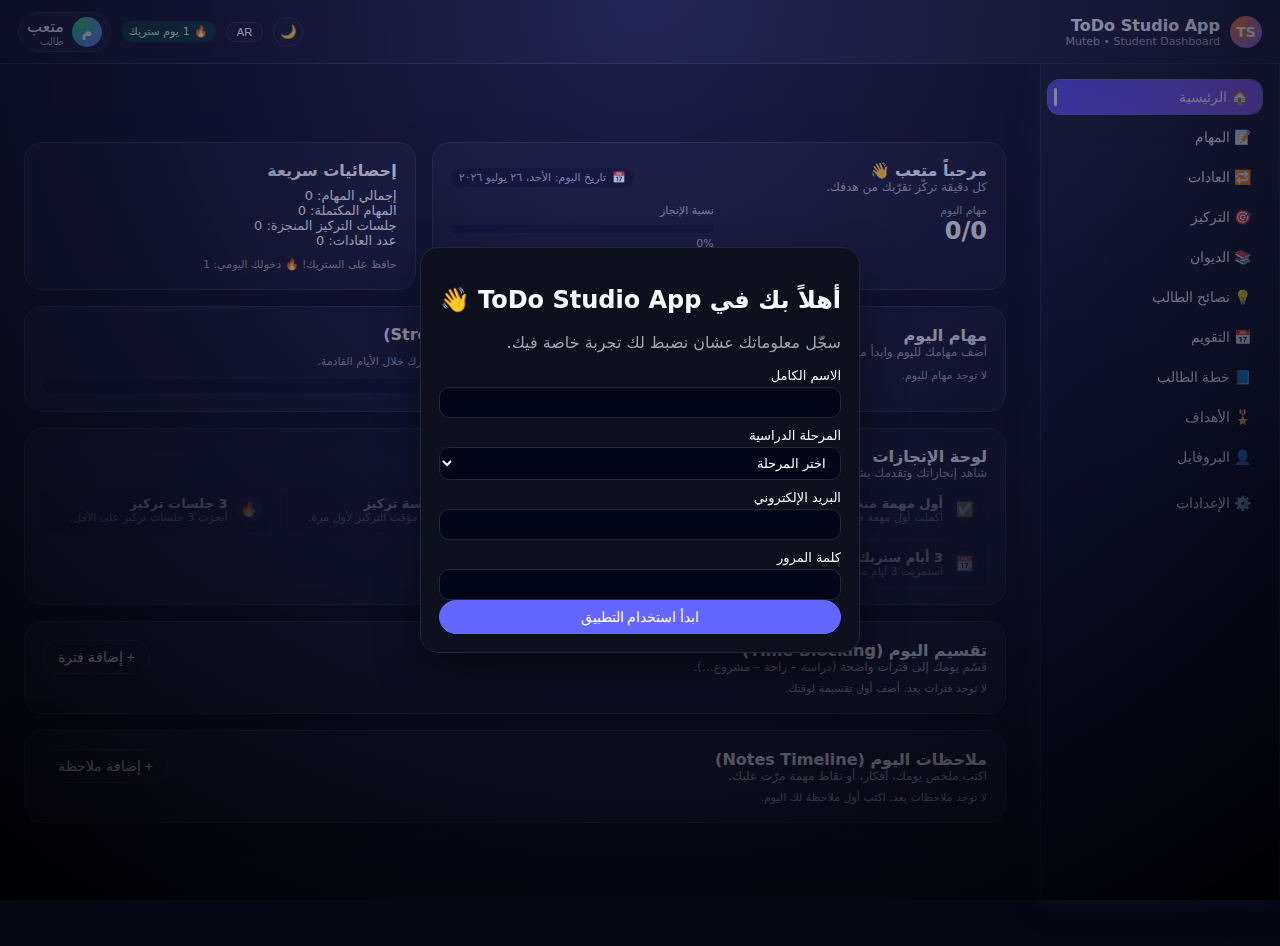
<file: index.html>
<!DOCTYPE html>
<html lang='AR' dir="rtl">
<head>
  <meta charset="UTF-8" />
  <meta name="viewport" content="width=device-width, initial-scale=1.0" />
  <title>ToDo Studio App</title>
  <link rel="stylesheet" href="style.css" />
</head>
<body>


  <!-- شريط اقتباس اليوم -->
<div class="daily-quote-bar">
  <div class="daily-quote-label">اقتباس اليوم</div>
  <div class="daily-quote-text" id="daily-quote-text">...</div>
</div>
 

  <!-- شاشة التسجيل الإلزامية لأول مرة -->
  <div id="auth-overlay" class="overlay hidden">
    <form id="auth-form" class="card auth-card">
      <h2>أهلاً بك في ToDo Studio App 👋</h2>
      <p class="muted">سجّل معلوماتك عشان نضبط لك تجربة خاصة فيك.</p>

      <label>
        الاسم الكامل
        <input type="text" id="auth-name" required />
      </label>

      <label>
        المرحلة الدراسية
        <select id="auth-stage" required>
          <option value="">اختر المرحلة</option>
          <option value="highschool">ثانوي</option>
          <option value="university">جامعة</option>
          <option value="other">أخرى</option>
        </select>
      </label>

      <label id="auth-major-wrapper" class="hidden">
        التخصص (لطلاب الجامعة)
        <input type="text" id="auth-major" placeholder="مثال: علوم حاسب" />
      </label>

      <label>
        البريد الإلكتروني
        <input type="email" id="auth-email" required />
      </label>

      <label>
        كلمة المرور
        <input type="password" id="auth-password" required minlength="4" />
      </label>

      <button type="submit" class="btn primary full">ابدأ استخدام التطبيق</button>
    </form>
  </div>

  <!-- Snackbar -->
  <div id="snackbar" class="snackbar"></div>

  <!-- مودال عام للمهام / العادات / غيرها -->
  <div id="modal-backdrop" class="modal-backdrop hidden">
    <div id="app-modal" class="modal card">
      <div class="modal-header">
        <h3 id="modal-title"></h3>
        <button id="modal-close" class="icon-btn">&times;</button>
      </div>
      <div id="modal-body"></div>
    </div>
  </div>

  <!-- الشريط العلوي -->
  <header class="topbar">
    <div class="topbar-right">
      <div class="app-logo">TS</div>
      <div class="app-title">
        <div class="title">ToDo Studio App</div>
        <div class="subtitle">Muteb • Student Dashboard</div>
      </div>
    </div>

    <div class="topbar-right">
      <button id="theme-toggle" class="icon-btn" title="تغيير الثيم">🌙</button>
      <button id="lang-toggle" class="pill small">AR</button>
      <div class="streak-pill">
        🔥 <span id="streak-count">0</span> يوم ستريك
      </div>
      <div class="user-chip" id="topbar-user">
        <div class="avatar-circle" id="user-avatar-circle">M</div>
        <div class="user-info">
          <div id="user-name-label">متعب</div>
          <div id="user-stage-label" class="muted tiny">طالب</div>
        </div>
      </div>
    </div>
  </header>

  <!-- القائمة الجانبية -->
  <aside class="sidebar">
    <nav>
      <button class="nav-item active" data-view="dashboard">🏠 الرئيسية</button>
      <button class="nav-item" data-view="tasks">📝 المهام</button>
      <button class="nav-item" data-view="habits">🔁 العادات</button>
      <button class="nav-item" data-view="focus">🎯 التركيز</button>
      <button class="nav-item" data-view="diwan">📚 الديوان</button>
      <button class="nav-item" data-view="tips">💡 نصائح الطالب</button>
      <button class="nav-item" data-view="calendar">📅 التقويم</button>
      <button class="nav-item" data-view="study">📘 خطة الطالب</button>
      <button class="nav-item" data-view="goals">🎖️ الأهداف</button>
      <button class="nav-item" data-view="profile">👤 البروفايل</button>
      <button class="nav-item" data-view="settings">⚙️ الإعدادات</button>
      
    </nav>
  </aside>


  
  <!-- المحتوى الأساسي -->
  <main id="content" class="content"></main>

  <!-- زر الإضافة العائم -->
  <button id="fab-btn" class="fab">+</button>

  <script src="app.js"></script>
</body>
</html>
</file>
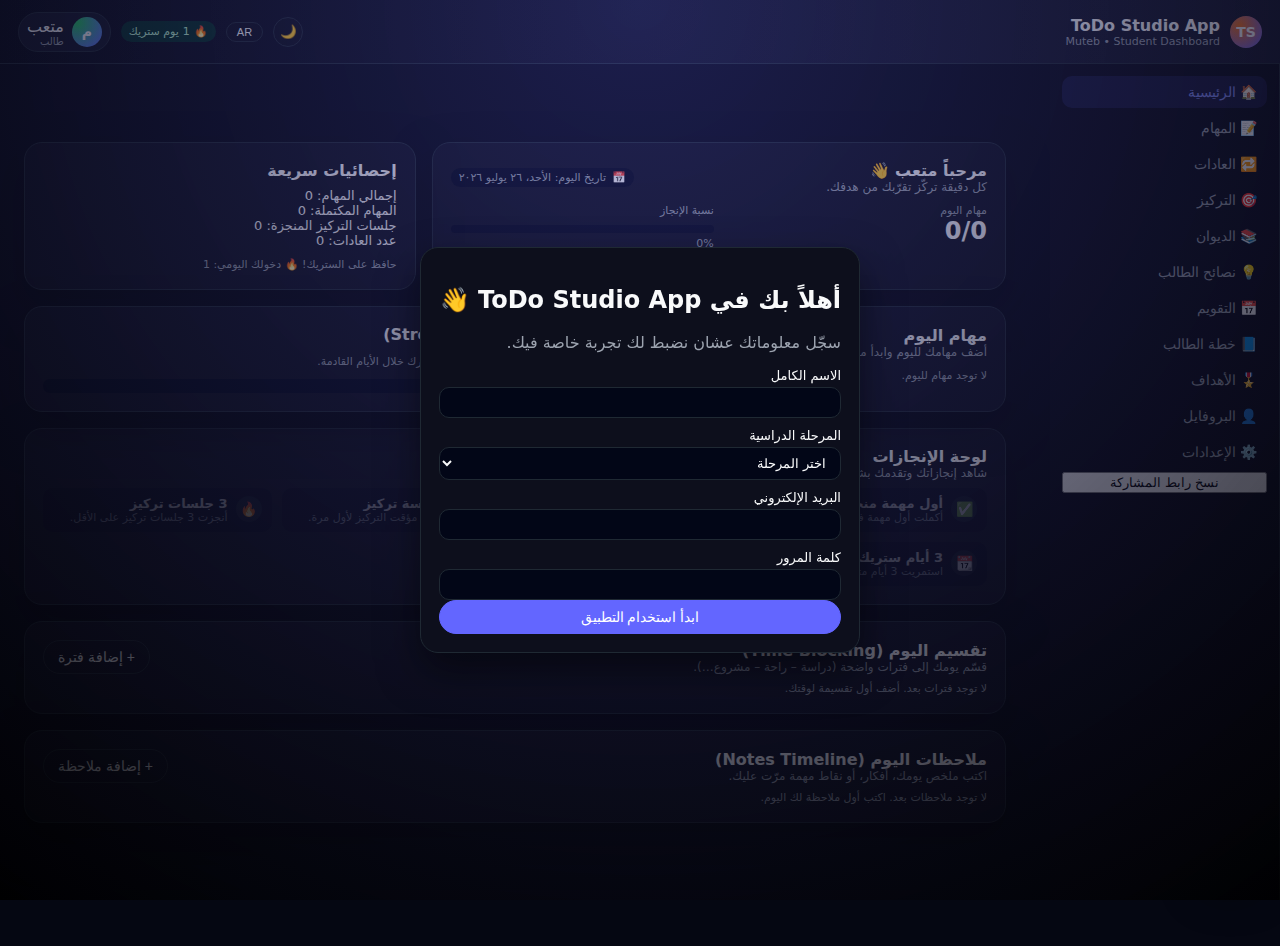
<file: ToDO Studio/index.html>
<!DOCTYPE html>
<html lang='AR' dir="rtl">
<head>
  <meta charset="UTF-8" />
  <meta name="viewport" content="width=device-width, initial-scale=1.0" />
  <title>ToDo Studio App</title>
  <link rel="stylesheet" href="style.css" />
</head>
<body>


  <!-- شريط اقتباس اليوم -->
<div class="daily-quote-bar">
  <div class="daily-quote-label">اقتباس اليوم</div>
  <div class="daily-quote-text" id="daily-quote-text">...</div>
</div>
 

  <!-- شاشة التسجيل الإلزامية لأول مرة -->
  <div id="auth-overlay" class="overlay hidden">
    <form id="auth-form" class="card auth-card">
      <h2>أهلاً بك في ToDo Studio App 👋</h2>
      <p class="muted">سجّل معلوماتك عشان نضبط لك تجربة خاصة فيك.</p>

      <label>
        الاسم الكامل
        <input type="text" id="auth-name" required />
      </label>

      <label>
        المرحلة الدراسية
        <select id="auth-stage" required>
          <option value="">اختر المرحلة</option>
          <option value="highschool">ثانوي</option>
          <option value="university">جامعة</option>
          <option value="other">أخرى</option>
        </select>
      </label>

      <label id="auth-major-wrapper" class="hidden">
        التخصص (لطلاب الجامعة)
        <input type="text" id="auth-major" placeholder="مثال: علوم حاسب" />
      </label>

      <label>
        البريد الإلكتروني
        <input type="email" id="auth-email" required />
      </label>

      <label>
        كلمة المرور
        <input type="password" id="auth-password" required minlength="4" />
      </label>

      <button type="submit" class="btn primary full">ابدأ استخدام التطبيق</button>
    </form>
  </div>

  <!-- Snackbar -->
  <div id="snackbar" class="snackbar"></div>

  <!-- مودال عام للمهام / العادات / غيرها -->
  <div id="modal-backdrop" class="modal-backdrop hidden">
    <div id="app-modal" class="modal card">
      <div class="modal-header">
        <h3 id="modal-title"></h3>
        <button id="modal-close" class="icon-btn">&times;</button>
      </div>
      <div id="modal-body"></div>
    </div>
  </div>

  <!-- الشريط العلوي -->
  <header class="topbar">
    <div class="topbar-right">
      <div class="app-logo">TS</div>
      <div class="app-title">
        <div class="title">ToDo Studio App</div>
        <div class="subtitle">Muteb • Student Dashboard</div>
      </div>
    </div>

    <div class="topbar-right">
      <button id="theme-toggle" class="icon-btn" title="تغيير الثيم">🌙</button>
      <button id="lang-toggle" class="pill small">AR</button>
      <div class="streak-pill">
        🔥 <span id="streak-count">0</span> يوم ستريك
      </div>
      <div class="user-chip" id="topbar-user">
        <div class="avatar-circle" id="user-avatar-circle">M</div>
        <div class="user-info">
          <div id="user-name-label">متعب</div>
          <div id="user-stage-label" class="muted tiny">طالب</div>
        </div>
      </div>
    </div>
  </header>

  <!-- القائمة الجانبية -->
  <aside class="sidebar">
    <nav>
      <button class="nav-item active" data-view="dashboard">🏠 الرئيسية</button>
      <button class="nav-item" data-view="tasks">📝 المهام</button>
      <button class="nav-item" data-view="habits">🔁 العادات</button>
      <button class="nav-item" data-view="focus">🎯 التركيز</button>
      <button class="nav-item" data-view="diwan">📚 الديوان</button>
      <button class="nav-item" data-view="tips">💡 نصائح الطالب</button>
      <button class="nav-item" data-view="calendar">📅 التقويم</button>
      <button class="nav-item" data-view="study">📘 خطة الطالب</button>
      <button class="nav-item" data-view="goals">🎖️ الأهداف</button>
      <button class="nav-item" data-view="profile">👤 البروفايل</button>
      <button class="nav-item" data-view="settings">⚙️ الإعدادات</button>
      <button onclick="copyShareLink()">نسخ رابط المشاركة</button>
<div id="share-status"></div>

    </nav>
  </aside>

  <!-- المحتوى الأساسي -->
  <main id="content" class="content"></main>

  <!-- زر الإضافة العائم -->
  <button id="fab-btn" class="fab">+</button>

  <script src="app.js"></script>
</body>
</html>
</file>
<file: style.css>
:root {
  --bg: #050712;
  --bg-elevated: #0d0f1c;
  --bg-elevated-soft: #101322;
  --accent: #6366ff;
  --accent-soft: rgba(99, 102, 255, 0.15);
  --accent-strong: #818cf8;
  --text: #f9fafb;
  --text-muted: #9ca3af;
  --border: #1f2933;
  --danger: #f97373;
  --success: #4ade80;
}

*,
*::before,
*::after {
  box-sizing: border-box;
}

html,
body {
  margin: 0;
  padding: 0;
  font-family: system-ui, -apple-system, BlinkMacSystemFont, "Segoe UI", sans-serif;
  background: var(--bg);
  color: var(--text);
  direction: rtl;
}

body {
  overflow-x: hidden;
}

/* Topbar */

.topbar {
  position: fixed;
  top: 0;
  inset-inline: 0;
  height: 64px;
  background: linear-gradient(90deg, #050712, #151729);
  display: flex;
  align-items: center;
  justify-content: space-between;
  padding-inline: 18px;
  border-bottom: 1px solid var(--border);
  z-index: 20;
}

.topbar-left {
  display: flex;
  align-items: center;
  gap: 10px;
}

.app-logo {
  width: 32px;
  height: 32px;
  border-radius: 999px;
  background: radial-gradient(circle at 30% 30%, #f97316, #6366ff);
  display: flex;
  align-items: center;
  justify-content: center;
  font-size: 14px;
  font-weight: 700;
}

.app-title .title {
  font-size: 16px;
  font-weight: 600;
}

.app-title .subtitle {
  font-size: 11px;
  color: var(--text-muted);
}

.topbar-right {
  display: flex;
  align-items: center;
  gap: 10px;
}

.pill {
  border-radius: 999px;
  border: 1px solid var(--border);
  background: #0b0d18;
  color: var(--text);
  padding: 4px 10px;
  font-size: 12px;
  cursor: pointer;
}

.pill.small {
  font-size: 11px;
  padding: 3px 10px;
}

.streak-pill {
  border-radius: 999px;
  background: #022c22;
  color: #bbf7d0;
  padding: 4px 8px;
  font-size: 11px;
  display: flex;
  align-items: center;
  gap: 4px;
}

.user-chip {
  display: flex;
  align-items: center;
  gap: 8px;
  padding: 4px 8px;
  border-radius: 999px;
  background: var(--bg-elevated-soft);
  border: 1px solid var(--border);
}

.avatar-circle {
  width: 30px;
  height: 30px;
  border-radius: 999px;
  background: radial-gradient(circle at 20% 20%, #22c55e, #6366ff);
  display: flex;
  align-items: center;
  justify-content: center;
  font-size: 14px;
  font-weight: 700;
}

.user-info {
  display: flex;
  flex-direction: column;
}

.user-info .muted {
  font-size: 10px;
}

/* Sidebar */

.sidebar {
  position: fixed;
  top: 64px;
  bottom: 0;
  inset-inline-end: 0;
  width: 230px;
  background: #070814;
  border-inline-start: 1px solid var(--border);
  padding: 12px;
  z-index: 10;
}

.sidebar nav {
  display: flex;
  flex-direction: column;
  gap: 4px;
}

.nav-item {
  border: none;
  outline: none;
  text-align: start;
  padding: 8px 10px;
  border-radius: 10px;
  background: transparent;
  color: var(--text-muted);
  font-size: 14px;
  cursor: pointer;
  display: flex;
  align-items: center;
  gap: 6px;
  transition: background 0.15s, color 0.15s;
}

.nav-item:hover {
  background: #101322;
  color: var(--text);
}

.nav-item.active {
  background: var(--accent-soft);
  color: var(--accent-strong);
}

/* Content */

.content {
  margin-top: 72px;
  margin-inline-end: 250px;
  padding: 24px;
  min-height: calc(100vh - 72px);
}

/* Cards */

.card {
  background: var(--bg-elevated);
  border-radius: 18px;
  padding: 18px;
  border: 1px solid var(--border);
  box-shadow: 0 18px 40px rgba(0, 0, 0, 0.5);
}

.card-header {
  display: flex;
  align-items: center;
  justify-content: space-between;
  margin-bottom: 8px;
}

.card-title {
  font-size: 16px;
  font-weight: 600;
}

.card-subtitle {
  font-size: 12px;
  color: var(--text-muted);
}

.muted {
  color: var(--text-muted);
}

.tiny {
  font-size: 11px;
}

/* Layouts */

.dashboard-grid {
  display: grid;
  grid-template-columns: minmax(0, 2.2fr) minmax(0, 1.5fr);
  grid-auto-rows: minmax(0, auto);
  gap: 16px;
}

.dashboard-bottom {
  margin-top: 16px;
  display: grid;
  grid-template-columns: minmax(0, 1.5fr) minmax(0, 2fr);
  gap: 16px;
}

/* Buttons */

.btn {
  border-radius: 999px;
  border: 1px solid transparent;
  padding: 8px 14px;
  font-size: 14px;
  background: #111827;
  color: var(--text);
  cursor: pointer;
  transition: background 0.1s, transform 0.05s;
}

.btn.primary {
  background: var(--accent);
  border-color: var(--accent);
  color: white;
}

.btn.primary:hover {
  background: var(--accent-strong);
}

.btn.outline {
  background: transparent;
  border-color: var(--border);
}

.btn.full {
  width: 100%;
}

.btn:active {
  transform: translateY(1px);
}

.icon-btn {
  border-radius: 999px;
  border: 1px solid var(--border);
  background: #0b0d18;
  color: var(--text);
  width: 30px;
  height: 30px;
  display: flex;
  align-items: center;
  justify-content: center;
  cursor: pointer;
}

/* FAB */

.fab {
  position: fixed;
  inset-inline-start: 22px;
  bottom: 24px;
  width: 56px;
  height: 56px;
  border-radius: 999px;
  border: none;
  background: radial-gradient(circle at 30% 30%, #f97316, #6366ff);
  color: white;
  font-size: 26px;
  cursor: pointer;
  box-shadow: 0 15px 40px rgba(0, 0, 0, 0.6);
}

/* Lists */

.task-list {
  display: flex;
  flex-direction: column;
  gap: 8px;
  margin-top: 10px;
}

.task-item {
  display: flex;
  align-items: center;
  gap: 8px;
  padding: 8px 10px;
  border-radius: 10px;
  background: var(--bg-elevated-soft);
}

.task-item .title {
  flex: 1;
}

.task-item.done .title {
  text-decoration: line-through;
  color: var(--text-muted);
}

.color-dot {
  width: 10px;
  height: 10px;
  border-radius: 999px;
  background: var(--accent);
}

/* Progress bar */

.progress-bar {
  width: 100%;
  height: 8px;
  border-radius: 999px;
  background: #020617;
  overflow: hidden;
  margin-top: 8px;
}

.progress-bar-inner {
  height: 100%;
  width: 0%;
  background: linear-gradient(90deg, #22c55e, #4ade80);
  transition: width 0.25s ease-out;
}

/* Timer */

.timer-display {
  font-size: 32px;
  font-weight: 600;
  letter-spacing: 3px;
}

.timer-controls {
  display: flex;
  gap: 8px;
  margin-top: 12px;
  flex-wrap: wrap;
}

/* Breathing */

.breathing-circle {
  width: 120px;
  height: 120px;
  border-radius: 999px;
  border: 2px solid var(--accent-strong);
  display: flex;
  align-items: center;
  justify-content: center;
  margin-inline: auto;
  margin-top: 10px;
  animation: pulse 4s infinite ease-in-out;
}

@keyframes pulse {
  0% {
    transform: scale(1);
    opacity: 0.8;
  }
  50% {
    transform: scale(1.1);
    opacity: 1;
  }
  100% {
    transform: scale(1);
    opacity: 0.8;
  }
}

/* Modal */

.modal-backdrop {
  position: fixed;
  inset: 0;
  background: rgba(0, 0, 0, 0.7);
  display: flex;
  align-items: center;
  justify-content: center;
  z-index: 50;
}

.modal {
  width: min(420px, 95vw);
  max-height: 80vh;
  overflow-y: auto;
}

.modal-header {
  display: flex;
  align-items: center;
  justify-content: space-between;
  margin-bottom: 10px;
}

/* Overlay auth */

.overlay {
  position: fixed;
  inset: 0;
  background: radial-gradient(circle at top, rgba(99, 102, 255, 0.25), rgba(0, 0, 0, 0.9));
  display: flex;
  align-items: center;
  justify-content: center;
  z-index: 60;
}

.auth-card {
  width: min(440px, 95vw);
}

label {
  display: block;
  font-size: 13px;
  margin-top: 10px;
}

input,
select,
textarea {
  width: 100%;
  margin-top: 4px;
  padding: 7px 10px;
  border-radius: 10px;
  border: 1px solid var(--border);
  background: #020617;
  color: var(--text);
  font-size: 13px;
}

textarea {
  min-height: 80px;
  resize: vertical;
}

/* Snackbar */

.snackbar {
  position: fixed;
  inset-inline: 0;
  bottom: 16px;
  margin-inline: auto;
  width: fit-content;
  max-width: 90vw;
  background: #16a34a;
  color: white;
  padding: 10px 18px;
  border-radius: 999px;
  font-size: 14px;
  opacity: 0;
  transform: translateY(15px);
  pointer-events: none;
  transition: opacity 0.2s, transform 0.2s;
  z-index: 70;
}

.snackbar.show {
  opacity: 1;
  transform: translateY(0);
}

/* Diwan */

.poet-grid {
  display: grid;
  grid-template-columns: repeat(auto-fill, minmax(210px, 1fr));
  gap: 12px;
}

.poet-card-header {
  display: flex;
  align-items: center;
  gap: 8px;
  margin-bottom: 6px;
}

.poet-avatar {
  width: 38px;
  height: 38px;
  border-radius: 999px;
  background: radial-gradient(circle at 30% 30%, #f59e0b, #4b5563);
  display: flex;
  align-items: center;
  justify-content: center;
}

/* Calendar */

.calendar-grid {
  display: grid;
  grid-template-columns: repeat(7, minmax(0, 1fr));
  gap: 4px;
  margin-top: 10px;
  font-size: 12px;
}

.calendar-day {
  padding: 6px 0;
  border-radius: 8px;
  text-align: center;
  background: #020617;
}

.calendar-day.today {
  background: var(--accent-soft);
  color: var(--accent-strong);
}

/* Utilities */

.row {
  display: flex;
  gap: 10px;
}

.row > * {
  flex: 1;
}

.chip {
  display: inline-flex;
  align-items: center;
  gap: 6px;
  padding: 3px 8px;
  border-radius: 999px;
  background: #020617;
  font-size: 11px;
  color: var(--text-muted);
}

.hidden {
  display: none !important;
}

/* RTL fix for smaller screens */

@media (max-width: 900px) {
  .sidebar {
    display: none;
  }
  .content {
    margin-inline-end: 0;
  }
  .dashboard-grid,
  .dashboard-bottom {
    grid-template-columns: minmax(0, 1fr);
  }
}
/* إجبار القائمة الجانبية تروح يمين */
.sidebar, .app-sidebar, aside {
  position: fixed;
  right: 0 !important;
  left: auto !important;
}

/* نخلي المحتوى يبعد عنها من اليمين */
#content, .content, .main-content {
  margin-right: 250px !important;
  margin-left: 0 !important;
}

/* اتجاه الصفحة */
body {
  direction: rtl;
}
.pomodoro-card {
  background: rgba(10, 12, 28, 0.95);
  border-radius: 18px;
  padding: 20px 24px;
  margin-top: 20px;
  color: #fff;
}

.pomodoro-body {
  display: flex;
  flex-direction: column;
  align-items: center;
  gap: 12px;
}

.pomodoro-time {
  font-size: 3rem;
  font-weight: 700;
  letter-spacing: 2px;
}

.pomodoro-controls {
  display: flex;
  gap: 10px;
  flex-wrap: wrap;
  justify-content: center;
}

.pomodoro-hint {
  font-size: 0.8rem;
  opacity: 0.7;
  text-align: center;
}

/* Snackbar */
#snackbar {
  visibility: hidden;
  min-width: 260px;
  background-color: #222;
  color: #fff;
  text-align: center;
  border-radius: 999px;
  padding: 12px 20px;
  position: fixed;
  z-index: 9999;
  left: 50%;
  bottom: 24px;
  transform: translateX(-50%);
  font-size: 0.9rem;
  box-shadow: 0 10px 30px rgba(0,0,0,0.4);
}

#snackbar.show {
  visibility: visible;
  animation: snackbar-fadein 0.3s, snackbar-fadeout 0.3s 3s;
}

@keyframes snackbar-fadein {
  from { bottom: 0; opacity: 0; }
  to   { bottom: 24px; opacity: 1; }
}

@keyframes snackbar-fadeout {
  from { bottom: 24px; opacity: 1; }
  to   { bottom: 0; opacity: 0; }
}

    /* شريط اقتباس اليوم */
.daily-quote-bar {
  width: 100%;
  background: linear-gradient(120deg, rgba(79,70,229,0.25), rgba(34,197,94,0.18));
  border-bottom: 1px solid rgba(255,255,255,0.05);
  padding: 10px 22px;
  display: flex;
  align-items: center;
  gap: 10px;
  color: #fff;
  font-size: 0.9rem;
  backdrop-filter: blur(12px);
}

.daily-quote-label {
  font-weight: 600;
  font-size: 0.8rem;
  padding: 4px 10px;
  border-radius: 999px;
  background: rgba(15,23,42,0.8);
  border: 1px solid rgba(255,255,255,0.1);
}

.daily-quote-text {
  opacity: 0.9;
  white-space: nowrap;
  overflow: hidden;
  text-overflow: ellipsis;
}

/* في الشاشات الصغيرة نخليه على سطرين */
@media (max-width: 768px) {
  .daily-quote-bar {
    flex-direction: column;
    align-items: flex-start;
  }
  .daily-quote-text {
    white-space: normal;
  }
}
/* لوحة الإنجازات */
.achievements-grid {
  display: grid;
  grid-template-columns: repeat(auto-fit, minmax(190px, 1fr));
  gap: 10px;
  margin-top: 8px;
}

.achievement-item {
  display: flex;
  align-items: flex-start;
  gap: 8px;
  padding: 8px 10px;
  border-radius: 10px;
  background: #020617;
}

.achievement-item.locked {
  opacity: 0.45;
}

.achievement-icon {
  width: 26px;
  height: 26px;
  border-radius: 999px;
  display: flex;
  align-items: center;
  justify-content: center;
  font-size: 14px;
}

.achievement-icon.unlocked {
  background: rgba(34, 197, 94, 0.18);
  color: #4ade80;
}

.achievement-icon.locked {
  background: #111827;
  color: #9ca3af;
}

.achievement-title {
  font-size: 13px;
  font-weight: 600;
}

.achievement-desc {
  font-size: 11px;
  color: var(--text-muted);
}
/* Time Blocking */
.timeblocks-list {
  display: flex;
  flex-direction: column;
  gap: 8px;
  margin-top: 8px;
}

.timeblock-item {
  border-radius: 10px;
  padding: 8px 10px;
  background: #020617;
  border: 1px solid rgba(148, 163, 184, 0.25);
  display: flex;
  justify-content: space-between;
  align-items: center;
  font-size: 13px;
}

.timeblock-item .timeblock-time {
  font-weight: 600;
}

.timeblock-item .timeblock-label {
  color: var(--text-muted);
  font-size: 12px;
}

.timeblock-item.current-block {
  border-color: #22c55e;
  box-shadow: 0 0 0 1px rgba(34, 197, 94, 0.3);
  background: radial-gradient(circle at 0 0, rgba(34, 197, 94, 0.18), #020617);
}

.timeblock-actions {
  display: flex;
  gap: 4px;
}

.timeblock-actions .icon-btn {
  border-radius: 999px;
  padding: 4px 6px;
  font-size: 13px;
  background: transparent;
  border: 1px solid rgba(148,163,184,0.4);
}

.timeblock-actions .tb-delete {
  border-color: rgba(248, 113, 113, 0.6);
}

.timeblock-actions .tb-edit {
  border-color: rgba(129, 140, 248, 0.6);
}
/* Notes Timeline */
.notes-timeline {
  display: flex;
  flex-direction: column;
  gap: 8px;
  margin-top: 8px;
}

.note-item {
  position: relative;
  padding: 8px 10px 8px 10px;
  border-radius: 10px;
  background: #020617;
  border: 1px solid rgba(148,163,184,0.25);
  display: flex;
  flex-direction: column;
  gap: 4px;
}

.note-meta {
  display: flex;
  align-items: center;
  gap: 6px;
  font-size: 11px;
  color: var(--text-muted);
}

.note-dot {
  width: 6px;
  height: 6px;
  border-radius: 999px;
  background: #22c55e;
}

.note-text {
  font-size: 13px;
  line-height: 1.4;
}

.note-actions {
  margin-top: 4px;
  display: flex;
  gap: 4px;
  justify-content: flex-end;
}

.note-actions .icon-btn {
  border-radius: 999px;
  padding: 2px 6px;
  font-size: 12px;
}

/* ===== Improved Sidebar Design ===== */

.sidebar {
  width: 240px;
  background: radial-gradient(circle at top, #111827 0, #020617 55%);
  border-left: 1px solid rgba(148, 163, 184, 0.15);
  padding: 16px 10px;
  display: flex;
  flex-direction: column;
  gap: 10px;
  box-shadow: 0 0 25px rgba(15, 23, 42, 0.7);
}

/* ترتيب الأزرار وتصغير المسافات بينها */
.sidebar nav {
  display: flex;
  flex-direction: column;
  gap: 6px;
}

/* شكل زر القائمة */
.nav-item {
  width: 100%;
  padding: 9px 14px;
  border-radius: 12px;
  border: none;
  outline: none;
  background: transparent;
  color: var(--text, #e5e7eb);
  font-size: 14px;
  text-align: right;
  cursor: pointer;
  display: flex;
  align-items: center;
  justify-content: flex-start;
  gap: 8px;
  transition:
    background 0.18s ease,
    transform 0.12s ease,
    box-shadow 0.18s ease,
    color 0.18s ease;
}

/* لمسة خفيفة لما تمر الماوس */
.nav-item:hover {
  background: rgba(148, 163, 184, 0.08);
  transform: translateX(-2px);
  box-shadow: 0 0 0 1px rgba(148, 163, 184, 0.2);
}

/* الزر النشط (اللي انت فيه الآن) */
.nav-item.active {
  position: relative;
  background: linear-gradient(135deg, #4f46e5, #8b5cf6);
  color: #f9fafb;
  box-shadow:
    0 0 0 1px rgba(129, 140, 248, 0.7),
    0 8px 18px rgba(15, 23, 42, 0.8);
  transform: translateX(-3px);
}

/* مؤشر صغير على طرف الزر النشط (ناحية المحتوى) */
.nav-item.active::before {
  content: "";
  position: absolute;
  left: 6px;            /* لأن السايدبار يمين، نخلي الخط يسار */
  top: 8px;
  bottom: 8px;
  width: 3px;
  border-radius: 999px;
  background: #e5e7eb;
}

/* تصغير زر الإعدادات وغيره لو كان آخر القائمة */
.sidebar nav .nav-item:last-child {
  margin-top: 6px;
  opacity: 0.9;
}

/* لو حسيت النص ملزق في边 اليمين */
.sidebar {
  padding-right: 14px;
}
</file>
<file: ToDO Studio/style.css>
:root {
  --bg: #050712;
  --bg-elevated: #0d0f1c;
  --bg-elevated-soft: #101322;
  --accent: #6366ff;
  --accent-soft: rgba(99, 102, 255, 0.15);
  --accent-strong: #818cf8;
  --text: #f9fafb;
  --text-muted: #9ca3af;
  --border: #1f2933;
  --danger: #f97373;
  --success: #4ade80;
}

*,
*::before,
*::after {
  box-sizing: border-box;
}

html,
body {
  margin: 0;
  padding: 0;
  font-family: system-ui, -apple-system, BlinkMacSystemFont, "Segoe UI", sans-serif;
  background: var(--bg);
  color: var(--text);
  direction: rtl;
}

body {
  overflow-x: hidden;
}

/* Topbar */

.topbar {
  position: fixed;
  top: 0;
  inset-inline: 0;
  height: 64px;
  background: linear-gradient(90deg, #050712, #151729);
  display: flex;
  align-items: center;
  justify-content: space-between;
  padding-inline: 18px;
  border-bottom: 1px solid var(--border);
  z-index: 20;
}

.topbar-left {
  display: flex;
  align-items: center;
  gap: 10px;
}

.app-logo {
  width: 32px;
  height: 32px;
  border-radius: 999px;
  background: radial-gradient(circle at 30% 30%, #f97316, #6366ff);
  display: flex;
  align-items: center;
  justify-content: center;
  font-size: 14px;
  font-weight: 700;
}

.app-title .title {
  font-size: 16px;
  font-weight: 600;
}

.app-title .subtitle {
  font-size: 11px;
  color: var(--text-muted);
}

.topbar-right {
  display: flex;
  align-items: center;
  gap: 10px;
}

.pill {
  border-radius: 999px;
  border: 1px solid var(--border);
  background: #0b0d18;
  color: var(--text);
  padding: 4px 10px;
  font-size: 12px;
  cursor: pointer;
}

.pill.small {
  font-size: 11px;
  padding: 3px 10px;
}

.streak-pill {
  border-radius: 999px;
  background: #022c22;
  color: #bbf7d0;
  padding: 4px 8px;
  font-size: 11px;
  display: flex;
  align-items: center;
  gap: 4px;
}

.user-chip {
  display: flex;
  align-items: center;
  gap: 8px;
  padding: 4px 8px;
  border-radius: 999px;
  background: var(--bg-elevated-soft);
  border: 1px solid var(--border);
}

.avatar-circle {
  width: 30px;
  height: 30px;
  border-radius: 999px;
  background: radial-gradient(circle at 20% 20%, #22c55e, #6366ff);
  display: flex;
  align-items: center;
  justify-content: center;
  font-size: 14px;
  font-weight: 700;
}

.user-info {
  display: flex;
  flex-direction: column;
}

.user-info .muted {
  font-size: 10px;
}

/* Sidebar */

.sidebar {
  position: fixed;
  top: 64px;
  bottom: 0;
  inset-inline-end: 0;
  width: 230px;
  background: #070814;
  border-inline-start: 1px solid var(--border);
  padding: 12px;
  z-index: 10;
}

.sidebar nav {
  display: flex;
  flex-direction: column;
  gap: 4px;
}

.nav-item {
  border: none;
  outline: none;
  text-align: start;
  padding: 8px 10px;
  border-radius: 10px;
  background: transparent;
  color: var(--text-muted);
  font-size: 14px;
  cursor: pointer;
  display: flex;
  align-items: center;
  gap: 6px;
  transition: background 0.15s, color 0.15s;
}

.nav-item:hover {
  background: #101322;
  color: var(--text);
}

.nav-item.active {
  background: var(--accent-soft);
  color: var(--accent-strong);
}

/* Content */

.content {
  margin-top: 72px;
  margin-inline-end: 250px;
  padding: 24px;
  min-height: calc(100vh - 72px);
}

/* Cards */

.card {
  background: var(--bg-elevated);
  border-radius: 18px;
  padding: 18px;
  border: 1px solid var(--border);
  box-shadow: 0 18px 40px rgba(0, 0, 0, 0.5);
}

.card-header {
  display: flex;
  align-items: center;
  justify-content: space-between;
  margin-bottom: 8px;
}

.card-title {
  font-size: 16px;
  font-weight: 600;
}

.card-subtitle {
  font-size: 12px;
  color: var(--text-muted);
}

.muted {
  color: var(--text-muted);
}

.tiny {
  font-size: 11px;
}

/* Layouts */

.dashboard-grid {
  display: grid;
  grid-template-columns: minmax(0, 2.2fr) minmax(0, 1.5fr);
  grid-auto-rows: minmax(0, auto);
  gap: 16px;
}

.dashboard-bottom {
  margin-top: 16px;
  display: grid;
  grid-template-columns: minmax(0, 1.5fr) minmax(0, 2fr);
  gap: 16px;
}

/* Buttons */

.btn {
  border-radius: 999px;
  border: 1px solid transparent;
  padding: 8px 14px;
  font-size: 14px;
  background: #111827;
  color: var(--text);
  cursor: pointer;
  transition: background 0.1s, transform 0.05s;
}

.btn.primary {
  background: var(--accent);
  border-color: var(--accent);
  color: white;
}

.btn.primary:hover {
  background: var(--accent-strong);
}

.btn.outline {
  background: transparent;
  border-color: var(--border);
}

.btn.full {
  width: 100%;
}

.btn:active {
  transform: translateY(1px);
}

.icon-btn {
  border-radius: 999px;
  border: 1px solid var(--border);
  background: #0b0d18;
  color: var(--text);
  width: 30px;
  height: 30px;
  display: flex;
  align-items: center;
  justify-content: center;
  cursor: pointer;
}

/* FAB */

.fab {
  position: fixed;
  inset-inline-start: 22px;
  bottom: 24px;
  width: 56px;
  height: 56px;
  border-radius: 999px;
  border: none;
  background: radial-gradient(circle at 30% 30%, #f97316, #6366ff);
  color: white;
  font-size: 26px;
  cursor: pointer;
  box-shadow: 0 15px 40px rgba(0, 0, 0, 0.6);
}

/* Lists */

.task-list {
  display: flex;
  flex-direction: column;
  gap: 8px;
  margin-top: 10px;
}

.task-item {
  display: flex;
  align-items: center;
  gap: 8px;
  padding: 8px 10px;
  border-radius: 10px;
  background: var(--bg-elevated-soft);
}

.task-item .title {
  flex: 1;
}

.task-item.done .title {
  text-decoration: line-through;
  color: var(--text-muted);
}

.color-dot {
  width: 10px;
  height: 10px;
  border-radius: 999px;
  background: var(--accent);
}

/* Progress bar */

.progress-bar {
  width: 100%;
  height: 8px;
  border-radius: 999px;
  background: #020617;
  overflow: hidden;
  margin-top: 8px;
}

.progress-bar-inner {
  height: 100%;
  width: 0%;
  background: linear-gradient(90deg, #22c55e, #4ade80);
  transition: width 0.25s ease-out;
}

/* Timer */

.timer-display {
  font-size: 32px;
  font-weight: 600;
  letter-spacing: 3px;
}

.timer-controls {
  display: flex;
  gap: 8px;
  margin-top: 12px;
  flex-wrap: wrap;
}

/* Breathing */

.breathing-circle {
  width: 120px;
  height: 120px;
  border-radius: 999px;
  border: 2px solid var(--accent-strong);
  display: flex;
  align-items: center;
  justify-content: center;
  margin-inline: auto;
  margin-top: 10px;
  animation: pulse 4s infinite ease-in-out;
}

@keyframes pulse {
  0% {
    transform: scale(1);
    opacity: 0.8;
  }
  50% {
    transform: scale(1.1);
    opacity: 1;
  }
  100% {
    transform: scale(1);
    opacity: 0.8;
  }
}

/* Modal */

.modal-backdrop {
  position: fixed;
  inset: 0;
  background: rgba(0, 0, 0, 0.7);
  display: flex;
  align-items: center;
  justify-content: center;
  z-index: 50;
}

.modal {
  width: min(420px, 95vw);
  max-height: 80vh;
  overflow-y: auto;
}

.modal-header {
  display: flex;
  align-items: center;
  justify-content: space-between;
  margin-bottom: 10px;
}

/* Overlay auth */

.overlay {
  position: fixed;
  inset: 0;
  background: radial-gradient(circle at top, rgba(99, 102, 255, 0.25), rgba(0, 0, 0, 0.9));
  display: flex;
  align-items: center;
  justify-content: center;
  z-index: 60;
}

.auth-card {
  width: min(440px, 95vw);
}

label {
  display: block;
  font-size: 13px;
  margin-top: 10px;
}

input,
select,
textarea {
  width: 100%;
  margin-top: 4px;
  padding: 7px 10px;
  border-radius: 10px;
  border: 1px solid var(--border);
  background: #020617;
  color: var(--text);
  font-size: 13px;
}

textarea {
  min-height: 80px;
  resize: vertical;
}

/* Snackbar */

.snackbar {
  position: fixed;
  inset-inline: 0;
  bottom: 16px;
  margin-inline: auto;
  width: fit-content;
  max-width: 90vw;
  background: #16a34a;
  color: white;
  padding: 10px 18px;
  border-radius: 999px;
  font-size: 14px;
  opacity: 0;
  transform: translateY(15px);
  pointer-events: none;
  transition: opacity 0.2s, transform 0.2s;
  z-index: 70;
}

.snackbar.show {
  opacity: 1;
  transform: translateY(0);
}

/* Diwan */

.poet-grid {
  display: grid;
  grid-template-columns: repeat(auto-fill, minmax(210px, 1fr));
  gap: 12px;
}

.poet-card-header {
  display: flex;
  align-items: center;
  gap: 8px;
  margin-bottom: 6px;
}

.poet-avatar {
  width: 38px;
  height: 38px;
  border-radius: 999px;
  background: radial-gradient(circle at 30% 30%, #f59e0b, #4b5563);
  display: flex;
  align-items: center;
  justify-content: center;
}

/* Calendar */

.calendar-grid {
  display: grid;
  grid-template-columns: repeat(7, minmax(0, 1fr));
  gap: 4px;
  margin-top: 10px;
  font-size: 12px;
}

.calendar-day {
  padding: 6px 0;
  border-radius: 8px;
  text-align: center;
  background: #020617;
}

.calendar-day.today {
  background: var(--accent-soft);
  color: var(--accent-strong);
}

/* Utilities */

.row {
  display: flex;
  gap: 10px;
}

.row > * {
  flex: 1;
}

.chip {
  display: inline-flex;
  align-items: center;
  gap: 6px;
  padding: 3px 8px;
  border-radius: 999px;
  background: #020617;
  font-size: 11px;
  color: var(--text-muted);
}

.hidden {
  display: none !important;
}

/* RTL fix for smaller screens */

@media (max-width: 900px) {
  .sidebar {
    display: none;
  }
  .content {
    margin-inline-end: 0;
  }
  .dashboard-grid,
  .dashboard-bottom {
    grid-template-columns: minmax(0, 1fr);
  }
}
/* إجبار القائمة الجانبية تروح يمين */
.sidebar, .app-sidebar, aside {
  position: fixed;
  right: 0 !important;
  left: auto !important;
}

/* نخلي المحتوى يبعد عنها من اليمين */
#content, .content, .main-content {
  margin-right: 250px !important;
  margin-left: 0 !important;
}

/* اتجاه الصفحة */
body {
  direction: rtl;
}
.pomodoro-card {
  background: rgba(10, 12, 28, 0.95);
  border-radius: 18px;
  padding: 20px 24px;
  margin-top: 20px;
  color: #fff;
}

.pomodoro-body {
  display: flex;
  flex-direction: column;
  align-items: center;
  gap: 12px;
}

.pomodoro-time {
  font-size: 3rem;
  font-weight: 700;
  letter-spacing: 2px;
}

.pomodoro-controls {
  display: flex;
  gap: 10px;
  flex-wrap: wrap;
  justify-content: center;
}

.pomodoro-hint {
  font-size: 0.8rem;
  opacity: 0.7;
  text-align: center;
}

/* Snackbar */
#snackbar {
  visibility: hidden;
  min-width: 260px;
  background-color: #222;
  color: #fff;
  text-align: center;
  border-radius: 999px;
  padding: 12px 20px;
  position: fixed;
  z-index: 9999;
  left: 50%;
  bottom: 24px;
  transform: translateX(-50%);
  font-size: 0.9rem;
  box-shadow: 0 10px 30px rgba(0,0,0,0.4);
}

#snackbar.show {
  visibility: visible;
  animation: snackbar-fadein 0.3s, snackbar-fadeout 0.3s 3s;
}

@keyframes snackbar-fadein {
  from { bottom: 0; opacity: 0; }
  to   { bottom: 24px; opacity: 1; }
}

@keyframes snackbar-fadeout {
  from { bottom: 24px; opacity: 1; }
  to   { bottom: 0; opacity: 0; }
}

    /* شريط اقتباس اليوم */
.daily-quote-bar {
  width: 100%;
  background: linear-gradient(120deg, rgba(79,70,229,0.25), rgba(34,197,94,0.18));
  border-bottom: 1px solid rgba(255,255,255,0.05);
  padding: 10px 22px;
  display: flex;
  align-items: center;
  gap: 10px;
  color: #fff;
  font-size: 0.9rem;
  backdrop-filter: blur(12px);
}

.daily-quote-label {
  font-weight: 600;
  font-size: 0.8rem;
  padding: 4px 10px;
  border-radius: 999px;
  background: rgba(15,23,42,0.8);
  border: 1px solid rgba(255,255,255,0.1);
}

.daily-quote-text {
  opacity: 0.9;
  white-space: nowrap;
  overflow: hidden;
  text-overflow: ellipsis;
}

/* في الشاشات الصغيرة نخليه على سطرين */
@media (max-width: 768px) {
  .daily-quote-bar {
    flex-direction: column;
    align-items: flex-start;
  }
  .daily-quote-text {
    white-space: normal;
  }
}
/* لوحة الإنجازات */
.achievements-grid {
  display: grid;
  grid-template-columns: repeat(auto-fit, minmax(190px, 1fr));
  gap: 10px;
  margin-top: 8px;
}

.achievement-item {
  display: flex;
  align-items: flex-start;
  gap: 8px;
  padding: 8px 10px;
  border-radius: 10px;
  background: #020617;
}

.achievement-item.locked {
  opacity: 0.45;
}

.achievement-icon {
  width: 26px;
  height: 26px;
  border-radius: 999px;
  display: flex;
  align-items: center;
  justify-content: center;
  font-size: 14px;
}

.achievement-icon.unlocked {
  background: rgba(34, 197, 94, 0.18);
  color: #4ade80;
}

.achievement-icon.locked {
  background: #111827;
  color: #9ca3af;
}

.achievement-title {
  font-size: 13px;
  font-weight: 600;
}

.achievement-desc {
  font-size: 11px;
  color: var(--text-muted);
}
/* Time Blocking */
.timeblocks-list {
  display: flex;
  flex-direction: column;
  gap: 8px;
  margin-top: 8px;
}

.timeblock-item {
  border-radius: 10px;
  padding: 8px 10px;
  background: #020617;
  border: 1px solid rgba(148, 163, 184, 0.25);
  display: flex;
  justify-content: space-between;
  align-items: center;
  font-size: 13px;
}

.timeblock-item .timeblock-time {
  font-weight: 600;
}

.timeblock-item .timeblock-label {
  color: var(--text-muted);
  font-size: 12px;
}

.timeblock-item.current-block {
  border-color: #22c55e;
  box-shadow: 0 0 0 1px rgba(34, 197, 94, 0.3);
  background: radial-gradient(circle at 0 0, rgba(34, 197, 94, 0.18), #020617);
}

.timeblock-actions {
  display: flex;
  gap: 4px;
}

.timeblock-actions .icon-btn {
  border-radius: 999px;
  padding: 4px 6px;
  font-size: 13px;
  background: transparent;
  border: 1px solid rgba(148,163,184,0.4);
}

.timeblock-actions .tb-delete {
  border-color: rgba(248, 113, 113, 0.6);
}

.timeblock-actions .tb-edit {
  border-color: rgba(129, 140, 248, 0.6);
}
/* Notes Timeline */
.notes-timeline {
  display: flex;
  flex-direction: column;
  gap: 8px;
  margin-top: 8px;
}

.note-item {
  position: relative;
  padding: 8px 10px 8px 10px;
  border-radius: 10px;
  background: #020617;
  border: 1px solid rgba(148,163,184,0.25);
  display: flex;
  flex-direction: column;
  gap: 4px;
}

.note-meta {
  display: flex;
  align-items: center;
  gap: 6px;
  font-size: 11px;
  color: var(--text-muted);
}

.note-dot {
  width: 6px;
  height: 6px;
  border-radius: 999px;
  background: #22c55e;
}

.note-text {
  font-size: 13px;
  line-height: 1.4;
}

.note-actions {
  margin-top: 4px;
  display: flex;
  gap: 4px;
  justify-content: flex-end;
}

.note-actions .icon-btn {
  border-radius: 999px;
  padding: 2px 6px;
  font-size: 12px;
}
</file>
